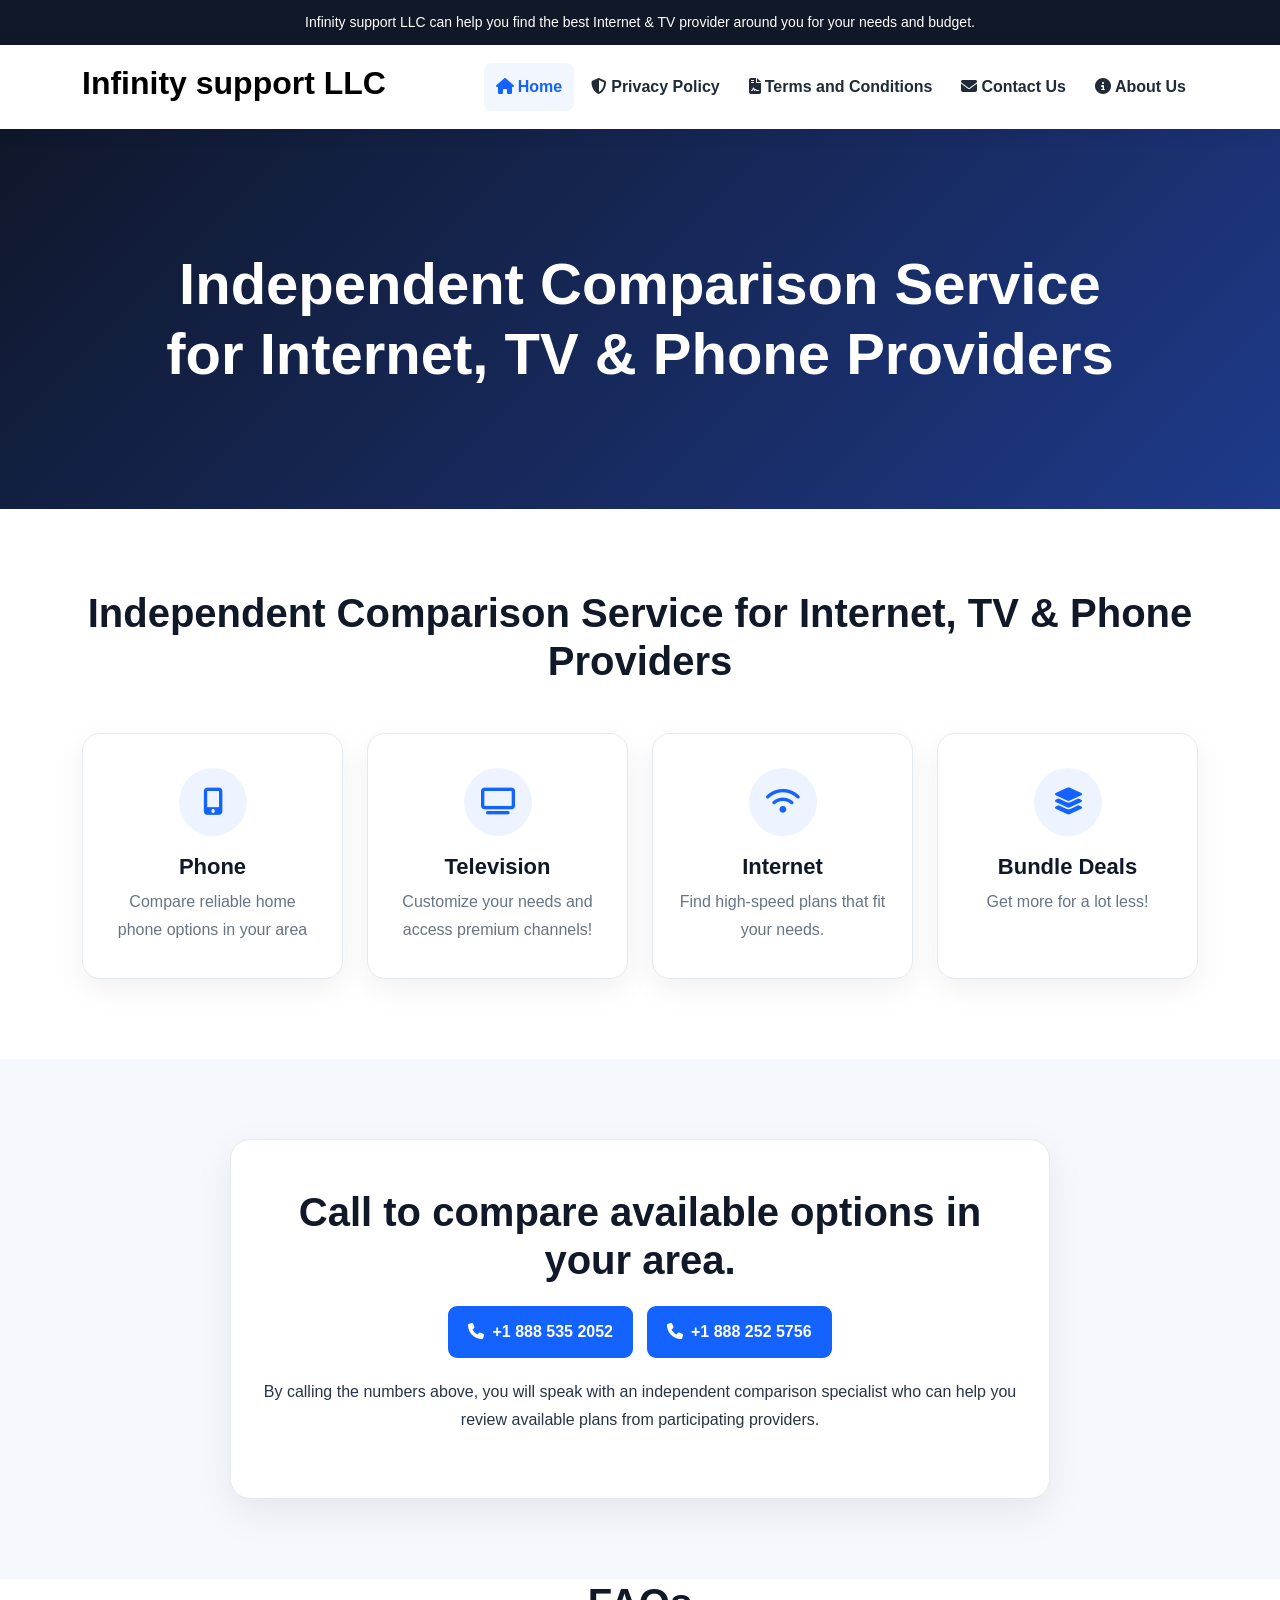
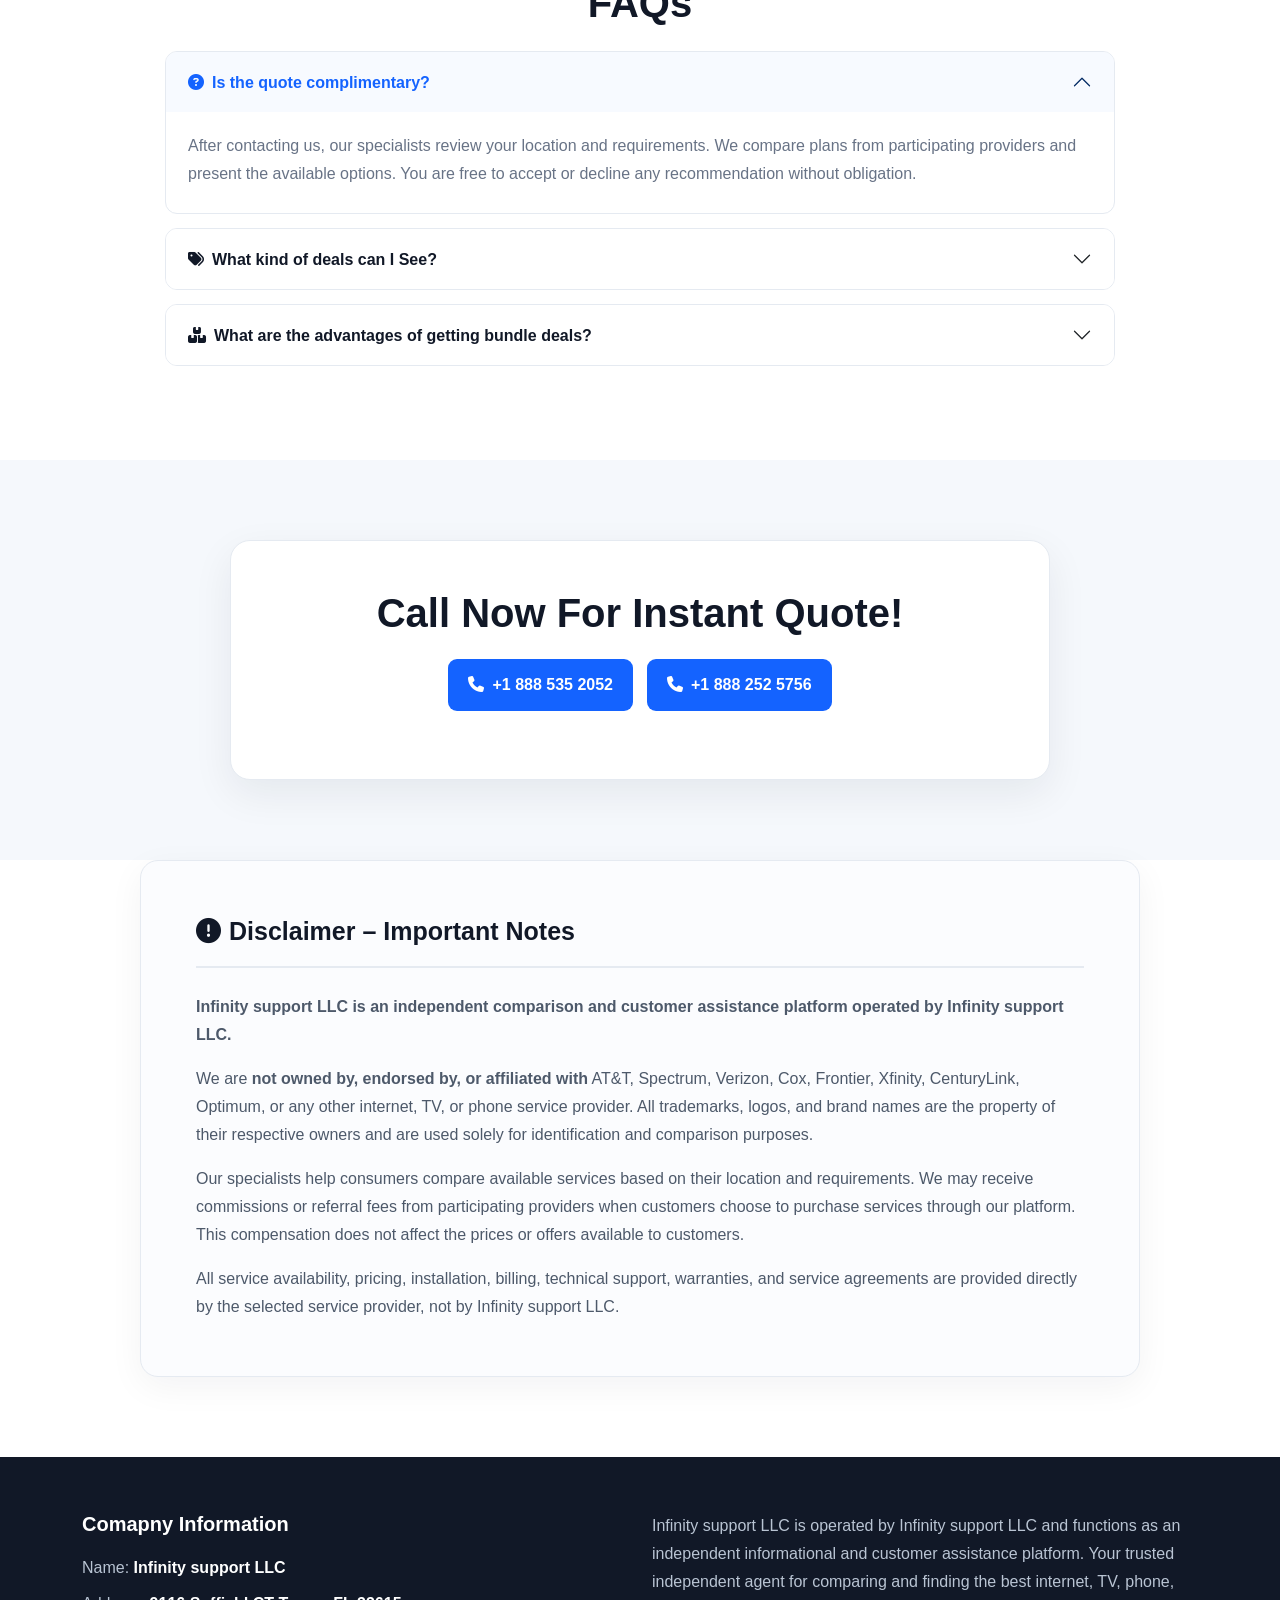
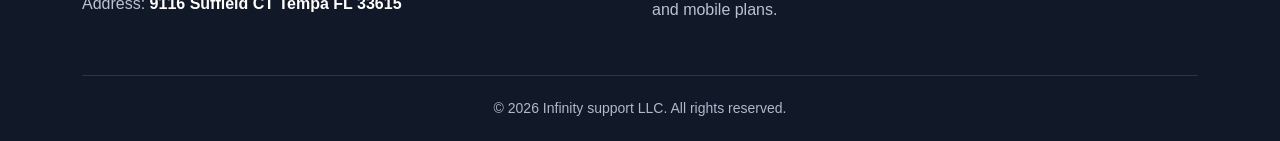
<file: index.html>
<!DOCTYPE html>
<html lang="en">
<head>
  <meta charset="UTF-8">
  <meta name="viewport" content="width=device-width, initial-scale=1.0">
  <meta name="description" content="Infinity support LLC - Independent comparison service for Internet, TV, Phone and Bundle options.">
  <title>Home | Infinity support LLC</title>
  <link href="https://cdn.jsdelivr.net/npm/bootstrap@5.3.3/dist/css/bootstrap.min.css" rel="stylesheet">
  <link href="https://cdnjs.cloudflare.com/ajax/libs/font-awesome/6.7.2/css/all.min.css" rel="stylesheet">
  <link rel="stylesheet" href="css/style.css">
</head>
<body>
<div class="announcement-bar">
  <div class="container text-center">
    Infinity support LLC can help you find the best Internet &amp; TV provider around you for your needs and budget.
  </div>
</div>
<header class="site-header sticky-top">
  <nav class="navbar navbar-expand-lg navbar-light">
    <div class="container">
      <a class="navbar-brand" href="index.html" aria-label="Infinity support LLC Home">
        <h2 class="fw-bold">Infinity support LLC</h2>
      </a>
      <button class="navbar-toggler" type="button" data-bs-toggle="collapse" data-bs-target="#mainNav"
              aria-controls="mainNav" aria-expanded="false" aria-label="Toggle navigation">
        <i class="fa-solid fa-bars"></i>
      </button>
      <div class="collapse navbar-collapse" id="mainNav">
        <ul class="navbar-nav ms-auto align-items-lg-center">
          <li class="nav-item"><a class="nav-link" href="index.html"><i class="fa-solid fa-house me-1"></i>Home</a></li>
          <li class="nav-item"><a class="nav-link" href="privacy-policy.html"><i class="fa-solid fa-shield-halved me-1"></i>Privacy Policy</a></li>
          <li class="nav-item"><a class="nav-link" href="terms-and-conditions.html"><i class="fa-solid fa-file-contract me-1"></i>Terms and Conditions</a></li>
          <li class="nav-item"><a class="nav-link" href="contact-us.html"><i class="fa-solid fa-envelope me-1"></i>Contact Us</a></li>
          <li class="nav-item"><a class="nav-link" href="about-us.html"><i class="fa-solid fa-circle-info me-1"></i>About Us</a></li>
        </ul>
      </div>
    </div>
  </nav>
</header>
<main>
<section class="hero-section">
  <div class="container">
    <h1>Independent Comparison Service for Internet, TV &amp; Phone Providers</h1>
  </div>
</section>

<section class="section-padding">
  <div class="container">
    <div class="text-center mb-5">
      <h2>Independent Comparison Service for Internet, TV &amp; Phone Providers</h2>
    </div>
    <div class="row g-4">
      <div class="col-md-6 col-lg-3">
        <div class="service-card">
          <div class="service-icon"><i class="fa-solid fa-mobile-screen-button"></i></div>
          <h3>Phone</h3>
          <p>Compare reliable home phone options in your area</p>
        </div>
      </div>
      <div class="col-md-6 col-lg-3">
        <div class="service-card">
          <div class="service-icon"><i class="fa-solid fa-tv"></i></div>
          <h3>Television</h3>
          <p>Customize your needs and access premium channels!</p>
        </div>
      </div>
      <div class="col-md-6 col-lg-3">
        <div class="service-card">
          <div class="service-icon"><i class="fa-solid fa-wifi"></i></div>
          <h3>Internet</h3>
          <p>Find high-speed plans that fit your needs.</p>
        </div>
      </div>
      <div class="col-md-6 col-lg-3">
        <div class="service-card">
          <div class="service-icon"><i class="fa-solid fa-layer-group"></i></div>
          <h3>Bundle Deals</h3>
          <p>Get more for a lot less!</p>
        </div>
      </div>
    </div>
  </div>
</section>

<section class="call-section section-padding">
  <div class="container">
    <div class="call-card text-center">
      <h2>Call to compare available options in your area.</h2>
      <div class="phone-links">
        <a href="tel:+18885352052"><i class="fa-solid fa-phone me-2"></i>+1 888 535 2052</a>
        <a href="tel:+18882525756"><i class="fa-solid fa-phone me-2"></i>+1 888 252 5756</a>
      </div>
      <p>By calling the numbers above, you will speak with an independent comparison specialist who can help you review available plans from participating providers.</p>
    </div>
  </div>
</section>

<section class="section-padding pt-0">
  <div class="container">
    <div class="text-center mb-4"><h2>FAQs</h2></div>
    <div class="accordion custom-accordion" id="faqAccordion">
      <div class="accordion-item">
        <h2 class="accordion-header" id="faqOneHeading">
          <button class="accordion-button" type="button" data-bs-toggle="collapse" data-bs-target="#faqOne">
            <i class="fa-solid fa-circle-question me-2"></i>Is the quote complimentary?
          </button>
        </h2>
        <div id="faqOne" class="accordion-collapse collapse show" data-bs-parent="#faqAccordion">
          <div class="accordion-body">After contacting us, our specialists review your location and requirements. We compare plans from participating providers and present the available options. You are free to accept or decline any recommendation without obligation.</div>
        </div>
      </div>
      <div class="accordion-item">
        <h2 class="accordion-header" id="faqTwoHeading">
          <button class="accordion-button collapsed" type="button" data-bs-toggle="collapse" data-bs-target="#faqTwo">
            <i class="fa-solid fa-tags me-2"></i>What kind of deals can I See?
          </button>
        </h2>
        <div id="faqTwo" class="accordion-collapse collapse" data-bs-parent="#faqAccordion">
          <div class="accordion-body">
            <p>We help customers explore affordable TV, internet, and phone service options while saving time researching plans and availability in their area.</p>
            <p class="mb-0">Our team assists users by presenting available service options based on their preferences and location. Customers can review the available choices and select the option that best fits their household needs and budget.</p>
          </div>
        </div>
      </div>
      <div class="accordion-item">
        <h2 class="accordion-header" id="faqThreeHeading">
          <button class="accordion-button collapsed" type="button" data-bs-toggle="collapse" data-bs-target="#faqThree">
            <i class="fa-solid fa-boxes-stacked me-2"></i>What are the advantages of getting bundle deals?
          </button>
        </h2>
        <div id="faqThree" class="accordion-collapse collapse" data-bs-parent="#faqAccordion">
          <div class="accordion-body">
            <p>There are many benefits to exploring bundled TV, internet, and phone service options, including convenience, simplified service selection, and the ability to review plans that fit your household needs and budget.</p>
            <p class="mb-0">Customers can compare available options based on their preferences and choose the services that best match their usage requirements. Our platform is designed to help users save time when researching service availability and plan information.</p>
          </div>
        </div>
      </div>
    </div>
  </div>
</section>

<section class="call-section section-padding">
  <div class="container">
    <div class="call-card text-center">
      <h2>Call Now For Instant Quote!</h2>
      <div class="phone-links">
        <a href="tel:+18885352052"><i class="fa-solid fa-phone me-2"></i>+1 888 535 2052</a>
        <a href="tel:+18882525756"><i class="fa-solid fa-phone me-2"></i>+1 888 252 5756</a>
      </div>
    </div>
  </div>
</section>
<section class="section-padding pt-0">
  <div class="container">
    <div class="content-card disclaimer-card">
      <h3><i class="fa-solid fa-circle-exclamation me-2"></i>Disclaimer – Important Notes</h3>
      <hr>
      <p><strong>Infinity support LLC is an independent comparison and customer assistance platform operated by Infinity support LLC.</strong></p>
      <p>We are <strong>not owned by, endorsed by, or affiliated with</strong> AT&amp;T, Spectrum, Verizon, Cox, Frontier, Xfinity, CenturyLink, Optimum, or any other internet, TV, or phone service provider. All trademarks, logos, and brand names are the property of their respective owners and are used solely for identification and comparison purposes.</p>
      <p>Our specialists help consumers compare available services based on their location and requirements. We may receive commissions or referral fees from participating providers when customers choose to purchase services through our platform. This compensation does not affect the prices or offers available to customers.</p>
      <p class="mb-0">All service availability, pricing, installation, billing, technical support, warranties, and service agreements are provided directly by the selected service provider, not by Infinity support LLC.</p>
    </div>
  </div>
</section>
</main><footer class="site-footer">
  <div class="container">
    <div class="row g-4 align-items-start">
      <div class="col-lg-6">
        <h3>Comapny Information</h3>
        <p class="mb-2">Name: <strong>Infinity support LLC</strong></p>
        <p class="mb-0">Address: <strong>9116 Suffield CT  Tempa FL 33615</strong></p>
      </div>
      <div class="col-lg-6">
        <p>Infinity support LLC is operated by Infinity support LLC and functions as an independent informational and customer assistance platform. Your trusted independent agent for comparing and finding the best internet, TV, phone, and mobile plans.</p>
      </div>
    </div>
    <div class="footer-bottom">© 2026 Infinity support LLC. All rights reserved.</div>
  </div>
</footer>
<script src="https://cdn.jsdelivr.net/npm/bootstrap@5.3.3/dist/js/bootstrap.bundle.min.js"></script>
<script src="js/script.js"></script>
</body>
</html>
</file>
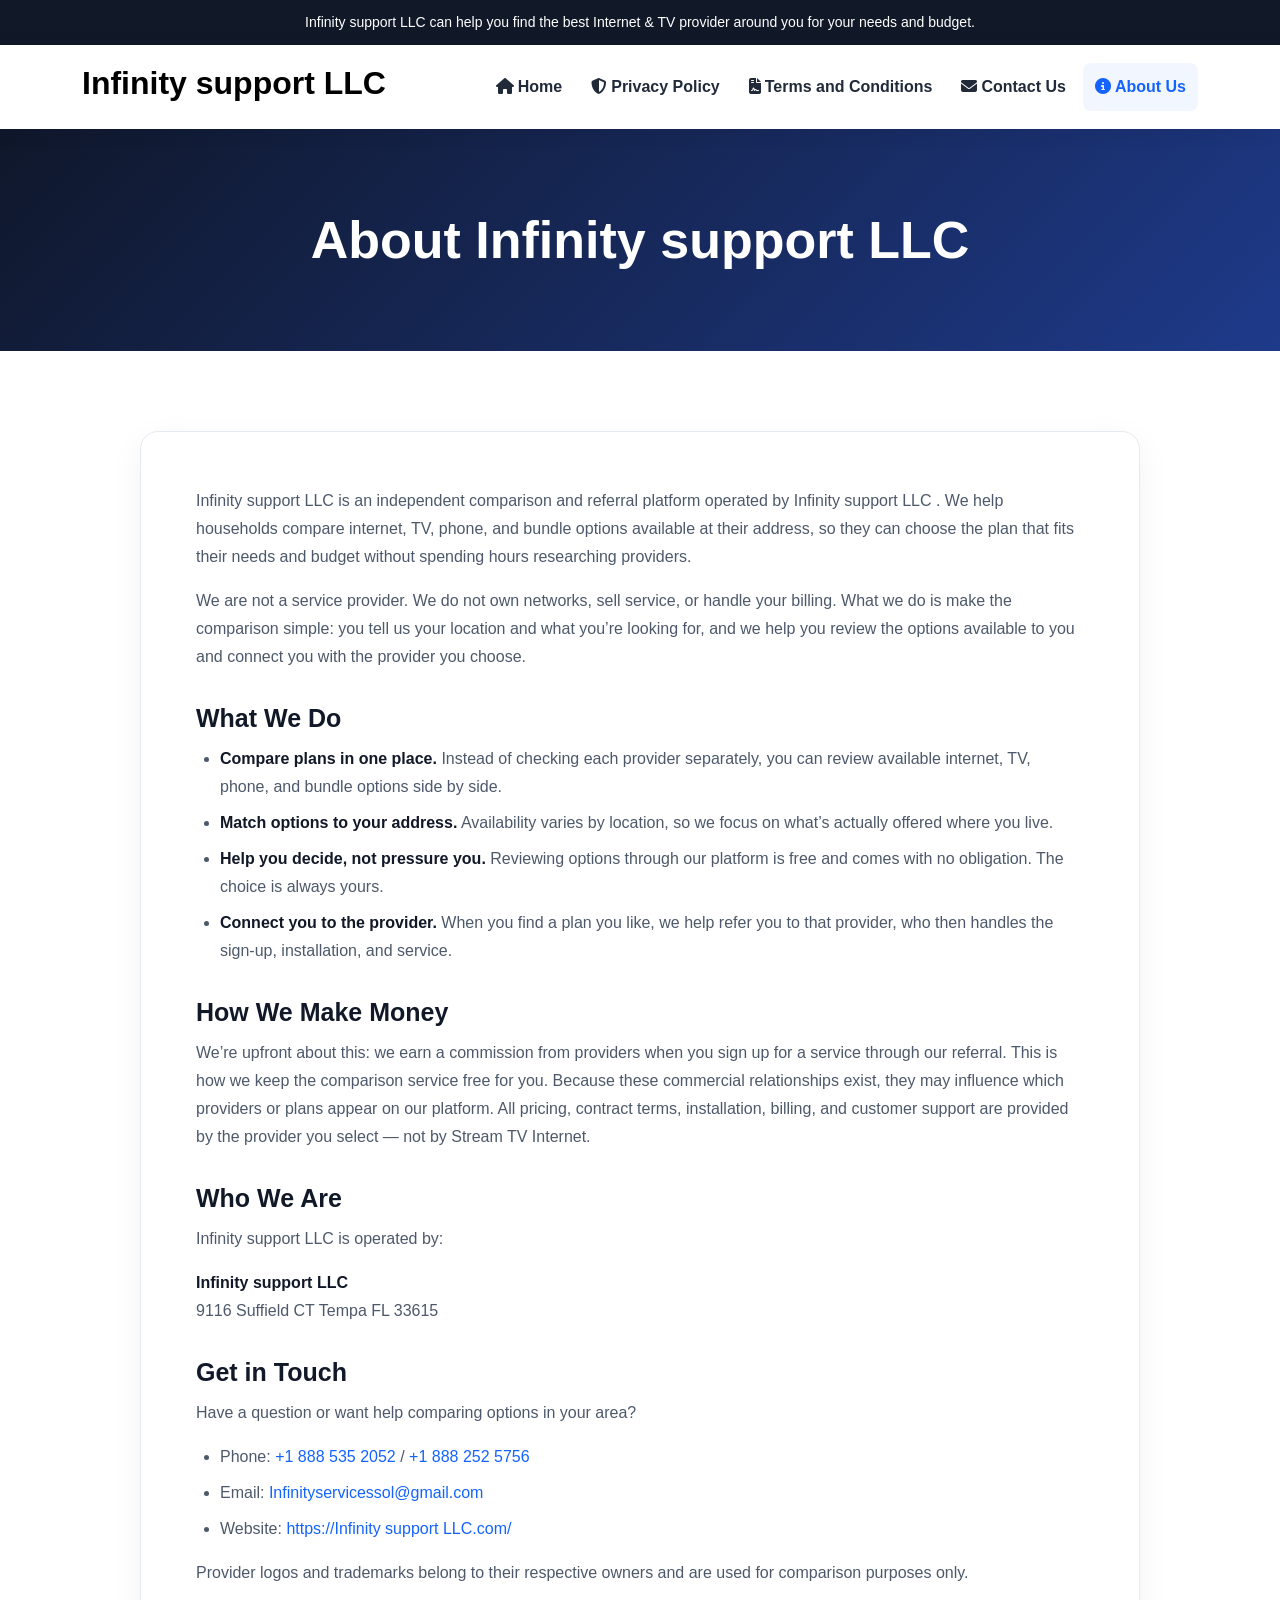
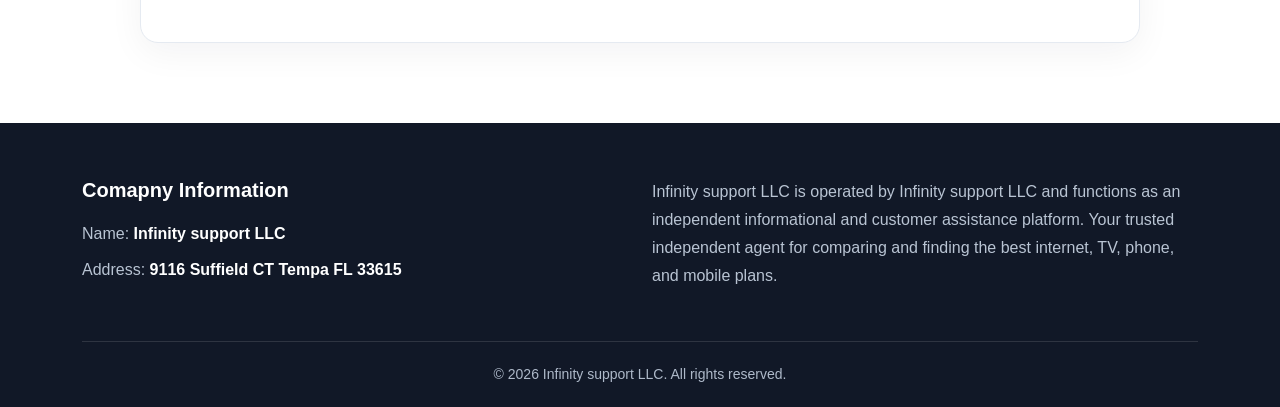
<file: about-us.html>
<!DOCTYPE html>
<html lang="en">
<head>
  <meta charset="UTF-8">
  <meta name="viewport" content="width=device-width, initial-scale=1.0">
  <meta name="description" content="Infinity support LLC - Independent comparison service for Internet, TV, Phone and Bundle options.">
  <title>About Us | Infinity support LLC</title>
  <link href="https://cdn.jsdelivr.net/npm/bootstrap@5.3.3/dist/css/bootstrap.min.css" rel="stylesheet">
  <link href="https://cdnjs.cloudflare.com/ajax/libs/font-awesome/6.7.2/css/all.min.css" rel="stylesheet">
  <link rel="stylesheet" href="css/style.css">
</head>
<body>
<div class="announcement-bar">
  <div class="container text-center">
    Infinity support LLC can help you find the best Internet &amp; TV provider around you for your needs and budget.
  </div>
</div>
<header class="site-header sticky-top">
  <nav class="navbar navbar-expand-lg navbar-light">
    <div class="container">
      <a class="navbar-brand" href="index.html" aria-label="Infinity support LLC Home">
        <h2 class="fw-bold">Infinity support LLC</h2>
      </a>
      <button class="navbar-toggler" type="button" data-bs-toggle="collapse" data-bs-target="#mainNav"
              aria-controls="mainNav" aria-expanded="false" aria-label="Toggle navigation">
        <i class="fa-solid fa-bars"></i>
      </button>
      <div class="collapse navbar-collapse" id="mainNav">
        <ul class="navbar-nav ms-auto align-items-lg-center">
          <li class="nav-item"><a class="nav-link" href="index.html"><i class="fa-solid fa-house me-1"></i>Home</a></li>
          <li class="nav-item"><a class="nav-link" href="privacy-policy.html"><i class="fa-solid fa-shield-halved me-1"></i>Privacy Policy</a></li>
          <li class="nav-item"><a class="nav-link" href="terms-and-conditions.html"><i class="fa-solid fa-file-contract me-1"></i>Terms and Conditions</a></li>
          <li class="nav-item"><a class="nav-link" href="contact-us.html"><i class="fa-solid fa-envelope me-1"></i>Contact Us</a></li>
          <li class="nav-item"><a class="nav-link" href="about-us.html"><i class="fa-solid fa-circle-info me-1"></i>About Us</a></li>
        </ul>
      </div>
    </div>
  </nav>
</header>
<main>
<section class="page-banner"><div class="container"><h1>About Infinity support LLC</h1></div></section>
<section class="section-padding">
  <div class="container">
    <article class="content-card policy-content">
      <p>Infinity support LLC is an independent comparison and referral platform operated by Infinity support LLC . We help households compare internet, TV, phone, and bundle options available at their address, so they can choose the plan that fits their needs and budget without spending hours researching providers.</p>

      <p>We are not a service provider. We do not own networks, sell service, or handle your billing. What we do is make the comparison simple: you tell us your location and what you’re looking for, and we help you review the options available to you and connect you with the provider you choose.</p>

      <h2>What We Do</h2>
      <ul>
        <li><strong>Compare plans in one place.</strong> Instead of checking each provider separately, you can review available internet, TV, phone, and bundle options side by side.</li>
        <li><strong>Match options to your address.</strong> Availability varies by location, so we focus on what’s actually offered where you live.</li>
        <li><strong>Help you decide, not pressure you.</strong> Reviewing options through our platform is free and comes with no obligation. The choice is always yours.</li>
        <li><strong>Connect you to the provider.</strong> When you find a plan you like, we help refer you to that provider, who then handles the sign-up, installation, and service.</li>
      </ul>

      <h2>How We Make Money</h2>
      <p>We’re upfront about this: we earn a commission from providers when you sign up for a service through our referral. This is how we keep the comparison service free for you. Because these commercial relationships exist, they may influence which providers or plans appear on our platform. All pricing, contract terms, installation, billing, and customer support are provided by the provider you select — not by Stream TV Internet.</p>

      <h2>Who We Are</h2>
      <p>Infinity support LLC is operated by:</p>
      <p><strong>Infinity support LLC</strong><br>9116 Suffield CT  Tempa FL 33615</p>

      <h2>Get in Touch</h2>
      <p>Have a question or want help comparing options in your area?</p>
      <ul>
        <li>Phone: <a href="tel:+18885352052">+1 888 535 2052</a> / <a href="tel:+18882525756">+1 888 252 5756</a></li>
        <li>Email: <a href="mailto:Infinityservicessol@gmail.com">Infinityservicessol@gmail.com</a></li>
        <li>Website: <a href="index.html">https://Infinity support LLC.com/</a></li>
      </ul>
      <p class="mb-0">Provider logos and trademarks belong to their respective owners and are used for comparison purposes only.</p>
    </article>
  </div>
</section>
</main><footer class="site-footer">
  <div class="container">
    <div class="row g-4 align-items-start">
      <div class="col-lg-6">
        <h3>Comapny Information</h3>
        <p class="mb-2">Name: <strong>Infinity support LLC</strong></p>
        <p class="mb-0">Address: <strong>9116 Suffield CT  Tempa FL 33615</strong></p>
      </div>
      <div class="col-lg-6">
        <p>Infinity support LLC is operated by Infinity support LLC and functions as an independent informational and customer assistance platform. Your trusted independent agent for comparing and finding the best internet, TV, phone, and mobile plans.</p>
      </div>
    </div>
    <div class="footer-bottom">© 2026 Infinity support LLC. All rights reserved.</div>
  </div>
</footer>
<script src="https://cdn.jsdelivr.net/npm/bootstrap@5.3.3/dist/js/bootstrap.bundle.min.js"></script>
<script src="js/script.js"></script>
</body>
</html>
</file>
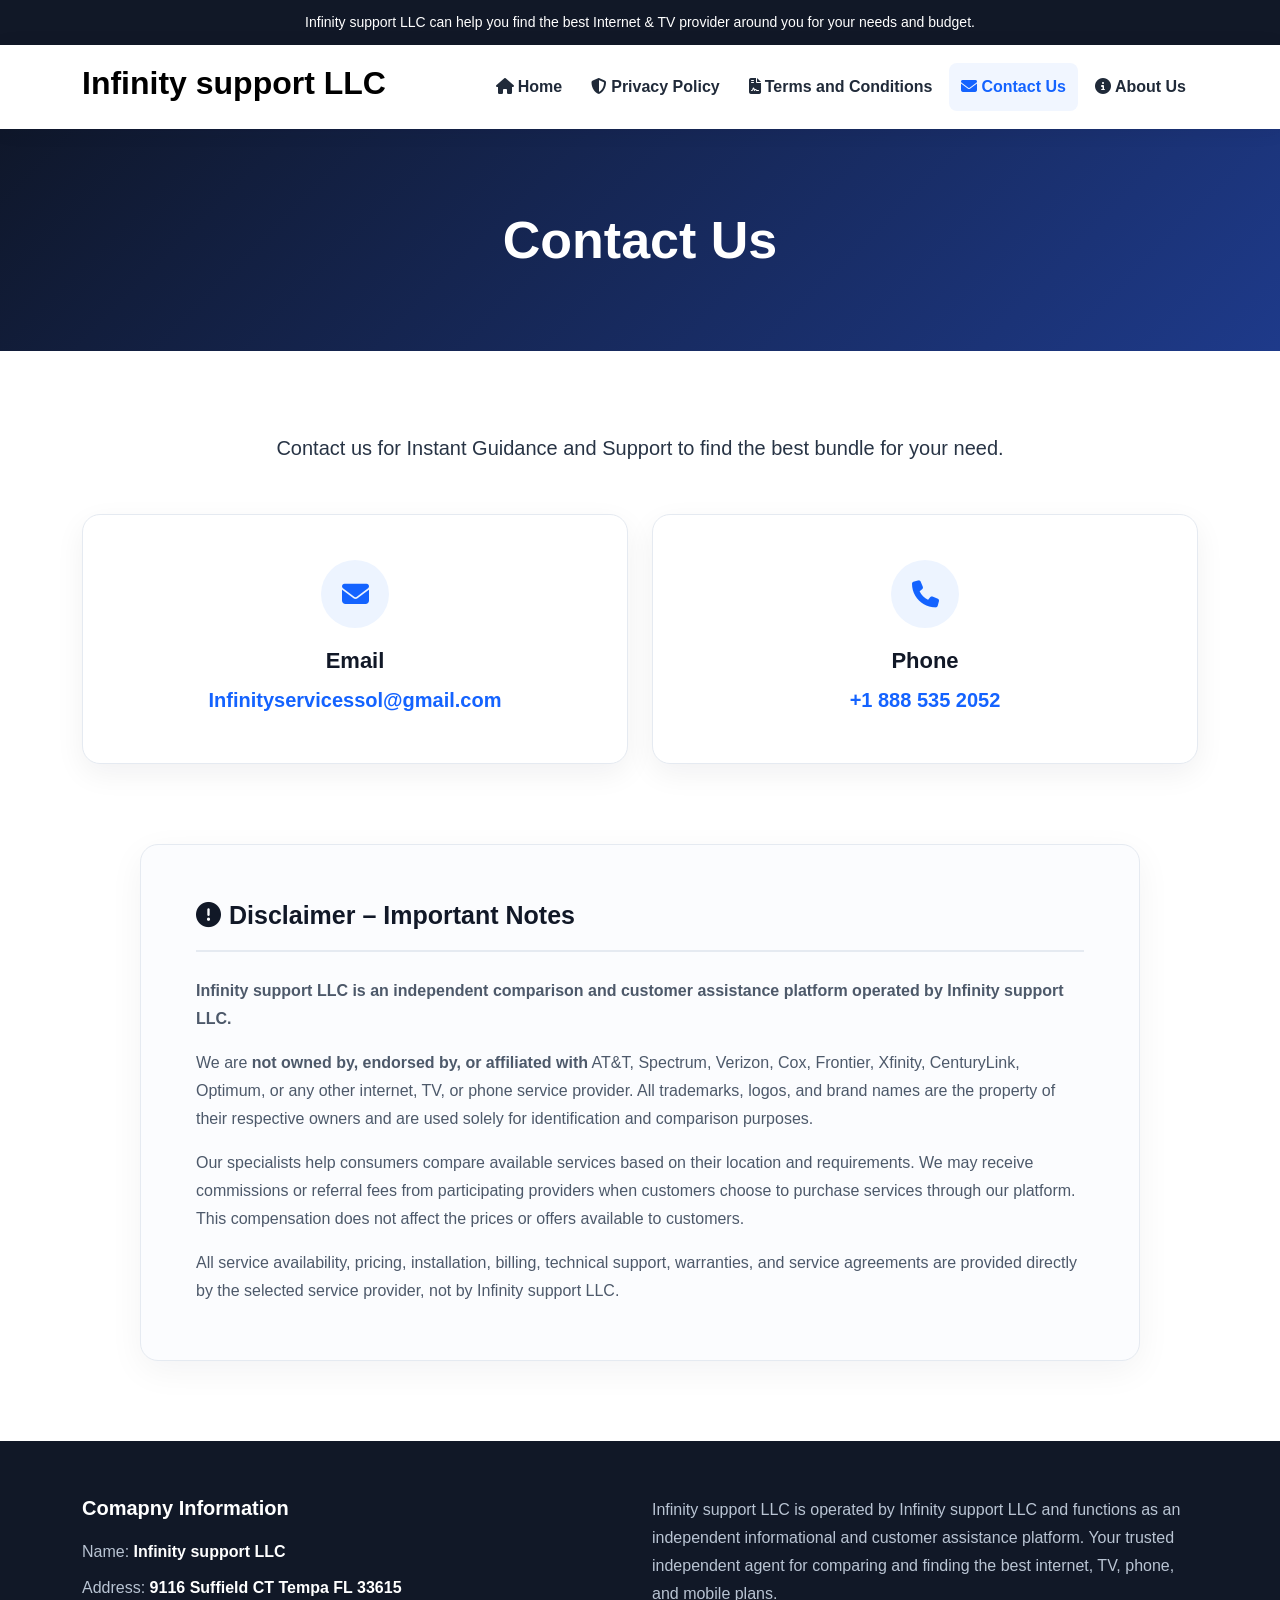
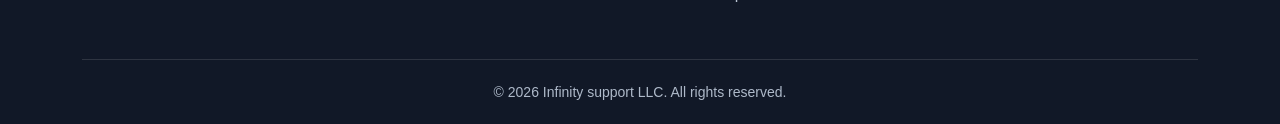
<file: contact-us.html>
<!DOCTYPE html>
<html lang="en">
<head>
  <meta charset="UTF-8">
  <meta name="viewport" content="width=device-width, initial-scale=1.0">
  <meta name="description" content="Infinity support LLC - Independent comparison service for Internet, TV, Phone and Bundle options.">
  <title>Contact Us | Infinity support LLC</title>
  <link href="https://cdn.jsdelivr.net/npm/bootstrap@5.3.3/dist/css/bootstrap.min.css" rel="stylesheet">
  <link href="https://cdnjs.cloudflare.com/ajax/libs/font-awesome/6.7.2/css/all.min.css" rel="stylesheet">
  <link rel="stylesheet" href="css/style.css">
</head>
<body>
<div class="announcement-bar">
  <div class="container text-center">
    Infinity support LLC can help you find the best Internet &amp; TV provider around you for your needs and budget.
  </div>
</div>
<header class="site-header sticky-top">
  <nav class="navbar navbar-expand-lg navbar-light">
    <div class="container">
      <a class="navbar-brand" href="index.html" aria-label="Infinity support LLC Home">
        <h2 class="fw-bold">Infinity support LLC</h2>
      </a>
      <button class="navbar-toggler" type="button" data-bs-toggle="collapse" data-bs-target="#mainNav"
              aria-controls="mainNav" aria-expanded="false" aria-label="Toggle navigation">
        <i class="fa-solid fa-bars"></i>
      </button>
      <div class="collapse navbar-collapse" id="mainNav">
        <ul class="navbar-nav ms-auto align-items-lg-center">
          <li class="nav-item"><a class="nav-link" href="index.html"><i class="fa-solid fa-house me-1"></i>Home</a></li>
          <li class="nav-item"><a class="nav-link" href="privacy-policy.html"><i class="fa-solid fa-shield-halved me-1"></i>Privacy Policy</a></li>
          <li class="nav-item"><a class="nav-link" href="terms-and-conditions.html"><i class="fa-solid fa-file-contract me-1"></i>Terms and Conditions</a></li>
          <li class="nav-item"><a class="nav-link" href="contact-us.html"><i class="fa-solid fa-envelope me-1"></i>Contact Us</a></li>
          <li class="nav-item"><a class="nav-link" href="about-us.html"><i class="fa-solid fa-circle-info me-1"></i>About Us</a></li>
        </ul>
      </div>
    </div>
  </nav>
</header>
<main>
<section class="page-banner"><div class="container"><h1>Contact Us</h1></div></section>
<section class="section-padding">
  <div class="container">
    <div class="text-center mb-5">
      <p class="lead mb-0">Contact us for Instant Guidance and Support to find the best bundle for your need.</p>
    </div>
    <div class="row justify-content-center g-4">
      <div class="col-md-6">
        <div class="contact-card h-100">
          <div class="contact-icon"><i class="fa-solid fa-envelope"></i></div>
          <h3>Email</h3>
          <a href="mailto:Infinityservicessol@gmail.com">Infinityservicessol@gmail.com</a>
        </div>
      </div>
      <div class="col-md-6">
        <div class="contact-card h-100">
          <div class="contact-icon"><i class="fa-solid fa-phone"></i></div>
          <h3>Phone</h3>
          <a href="tel:+18885352052">+1 888 535 2052</a>
        </div>
      </div>
    </div>
  </div>
</section>
<section class="section-padding pt-0">
  <div class="container">
    <div class="content-card disclaimer-card">
      <h3><i class="fa-solid fa-circle-exclamation me-2"></i>Disclaimer – Important Notes</h3>
      <hr>
      <p><strong>Infinity support LLC is an independent comparison and customer assistance platform operated by Infinity support LLC.</strong></p>
      <p>We are <strong>not owned by, endorsed by, or affiliated with</strong> AT&amp;T, Spectrum, Verizon, Cox, Frontier, Xfinity, CenturyLink, Optimum, or any other internet, TV, or phone service provider. All trademarks, logos, and brand names are the property of their respective owners and are used solely for identification and comparison purposes.</p>
      <p>Our specialists help consumers compare available services based on their location and requirements. We may receive commissions or referral fees from participating providers when customers choose to purchase services through our platform. This compensation does not affect the prices or offers available to customers.</p>
      <p class="mb-0">All service availability, pricing, installation, billing, technical support, warranties, and service agreements are provided directly by the selected service provider, not by Infinity support LLC.</p>
    </div>
  </div>
</section>
</main><footer class="site-footer">
  <div class="container">
    <div class="row g-4 align-items-start">
      <div class="col-lg-6">
        <h3>Comapny Information</h3>
        <p class="mb-2">Name: <strong>Infinity support LLC</strong></p>
        <p class="mb-0">Address: <strong>9116 Suffield CT  Tempa FL 33615</strong></p>
      </div>
      <div class="col-lg-6">
        <p>Infinity support LLC is operated by Infinity support LLC and functions as an independent informational and customer assistance platform. Your trusted independent agent for comparing and finding the best internet, TV, phone, and mobile plans.</p>
      </div>
    </div>
    <div class="footer-bottom">© 2026 Infinity support LLC. All rights reserved.</div>
  </div>
</footer>
<script src="https://cdn.jsdelivr.net/npm/bootstrap@5.3.3/dist/js/bootstrap.bundle.min.js"></script>
<script src="js/script.js"></script>
</body>
</html>
</file>
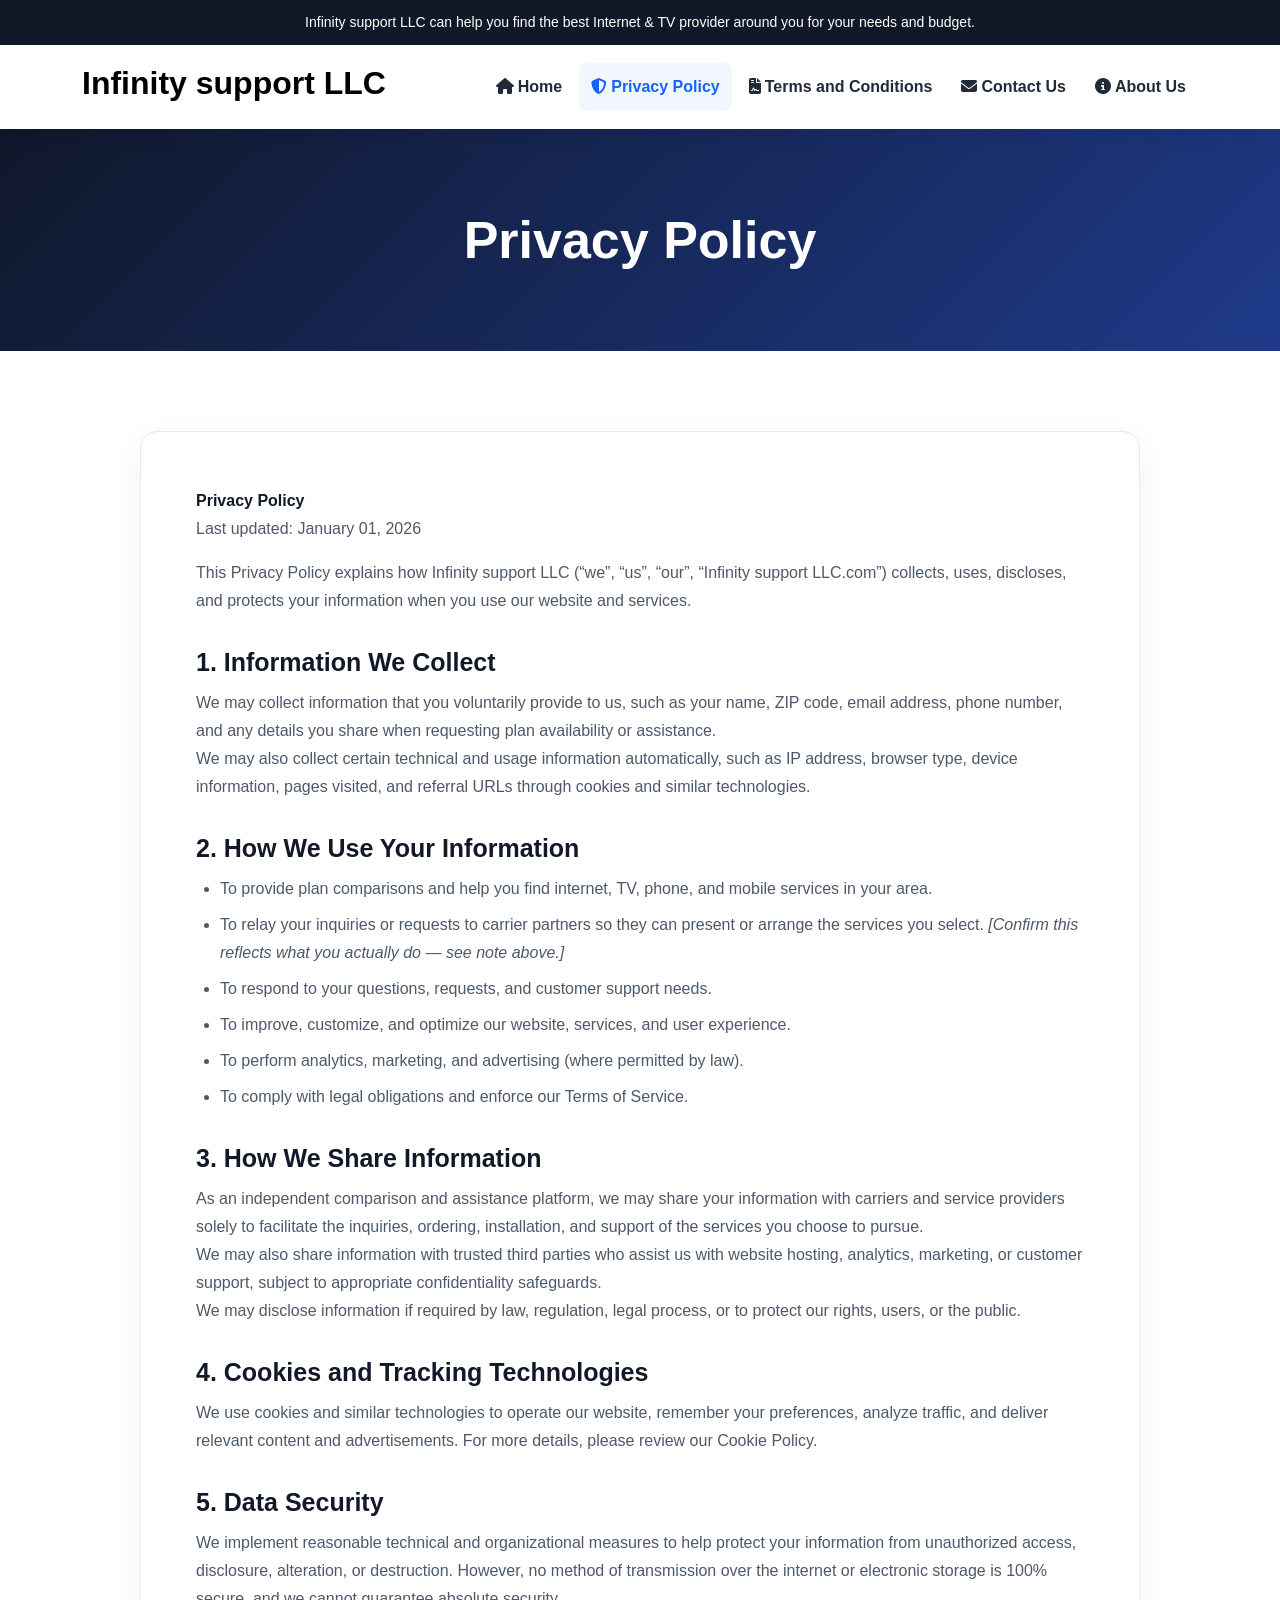
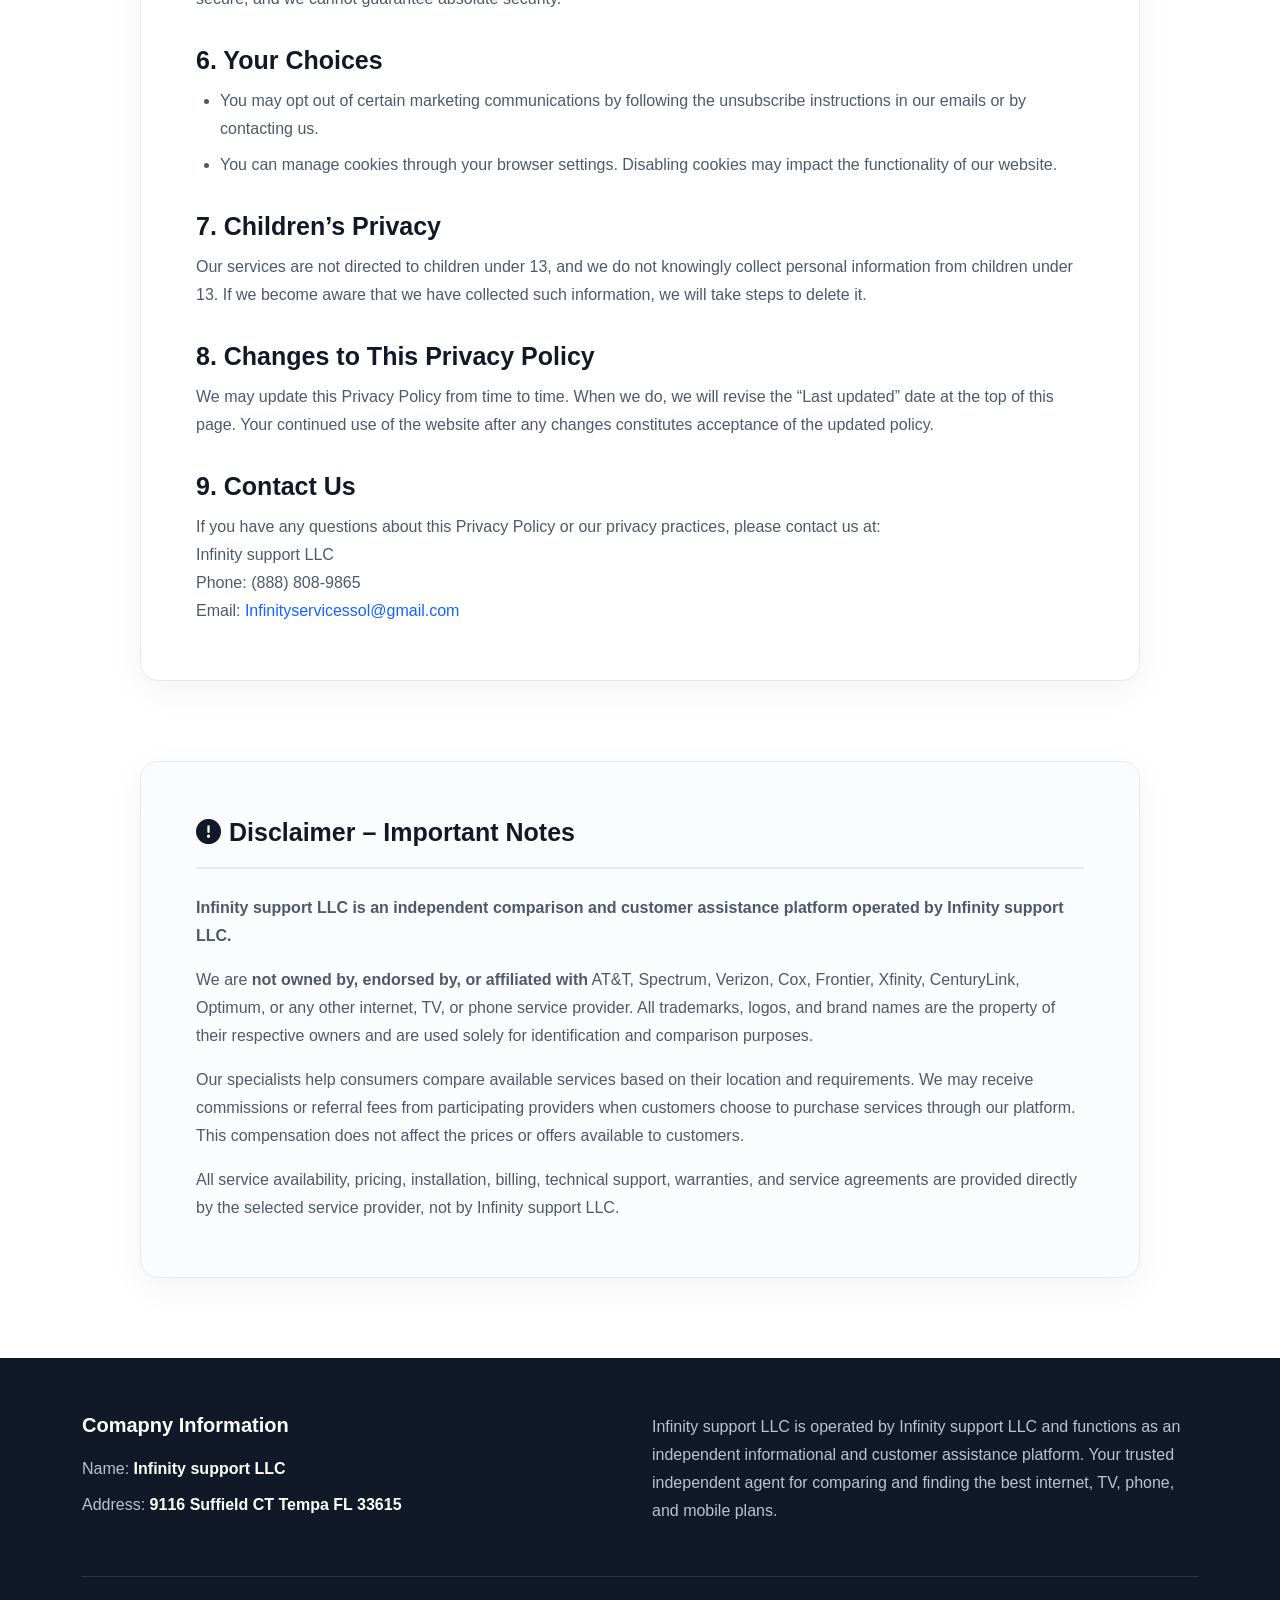
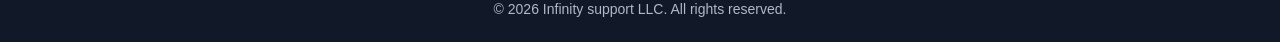
<file: privacy-policy.html>
<!DOCTYPE html>
<html lang="en">
<head>
  <meta charset="UTF-8">
  <meta name="viewport" content="width=device-width, initial-scale=1.0">
  <meta name="description" content="Infinity support LLC - Independent comparison service for Internet, TV, Phone and Bundle options.">
  <title>Privacy Policy | Infinity support LLC</title>
  <link href="https://cdn.jsdelivr.net/npm/bootstrap@5.3.3/dist/css/bootstrap.min.css" rel="stylesheet">
  <link href="https://cdnjs.cloudflare.com/ajax/libs/font-awesome/6.7.2/css/all.min.css" rel="stylesheet">
  <link rel="stylesheet" href="css/style.css">
</head>
<body>
<div class="announcement-bar">
  <div class="container text-center">
    Infinity support LLC can help you find the best Internet &amp; TV provider around you for your needs and budget.
  </div>
</div>
<header class="site-header sticky-top">
  <nav class="navbar navbar-expand-lg navbar-light">
    <div class="container">
      <a class="navbar-brand" href="index.html" aria-label="Infinity support LLC Home">
        <h2 class="fw-bold">Infinity support LLC</h2>
      </a>
      <button class="navbar-toggler" type="button" data-bs-toggle="collapse" data-bs-target="#mainNav"
              aria-controls="mainNav" aria-expanded="false" aria-label="Toggle navigation">
        <i class="fa-solid fa-bars"></i>
      </button>
      <div class="collapse navbar-collapse" id="mainNav">
        <ul class="navbar-nav ms-auto align-items-lg-center">
          <li class="nav-item"><a class="nav-link" href="index.html"><i class="fa-solid fa-house me-1"></i>Home</a></li>
          <li class="nav-item"><a class="nav-link" href="privacy-policy.html"><i class="fa-solid fa-shield-halved me-1"></i>Privacy Policy</a></li>
          <li class="nav-item"><a class="nav-link" href="terms-and-conditions.html"><i class="fa-solid fa-file-contract me-1"></i>Terms and Conditions</a></li>
          <li class="nav-item"><a class="nav-link" href="contact-us.html"><i class="fa-solid fa-envelope me-1"></i>Contact Us</a></li>
          <li class="nav-item"><a class="nav-link" href="about-us.html"><i class="fa-solid fa-circle-info me-1"></i>About Us</a></li>
        </ul>
      </div>
    </div>
  </nav>
</header>
<main>
<section class="page-banner"><div class="container"><h1>Privacy Policy</h1></div></section>
<section class="section-padding">
  <div class="container">
    <article class="content-card policy-content">
      <p><strong>Privacy Policy</strong><br>Last updated: January 01, 2026</p>
      <p>This Privacy Policy explains how Infinity support LLC (“we”, “us”, “our”, “Infinity support LLC.com”) collects, uses, discloses, and protects your information when you use our website and services.</p>

      <h2>1. Information We Collect</h2>
      <p>We may collect information that you voluntarily provide to us, such as your name, ZIP code, email address, phone number, and any details you share when requesting plan availability or assistance.<br>We may also collect certain technical and usage information automatically, such as IP address, browser type, device information, pages visited, and referral URLs through cookies and similar technologies.</p>

      <h2>2. How We Use Your Information</h2>
      <ul>
        <li>To provide plan comparisons and help you find internet, TV, phone, and mobile services in your area.</li>
        <li>To relay your inquiries or requests to carrier partners so they can present or arrange the services you select. <em>[Confirm this reflects what you actually do — see note above.]</em></li>
        <li>To respond to your questions, requests, and customer support needs.</li>
        <li>To improve, customize, and optimize our website, services, and user experience.</li>
        <li>To perform analytics, marketing, and advertising (where permitted by law).</li>
        <li>To comply with legal obligations and enforce our Terms of Service.</li>
      </ul>

      <h2>3. How We Share Information</h2>
      <p>As an independent comparison and assistance platform, we may share your information with carriers and service providers solely to facilitate the inquiries, ordering, installation, and support of the services you choose to pursue.<br>We may also share information with trusted third parties who assist us with website hosting, analytics, marketing, or customer support, subject to appropriate confidentiality safeguards.<br>We may disclose information if required by law, regulation, legal process, or to protect our rights, users, or the public.</p>

      <h2>4. Cookies and Tracking Technologies</h2>
      <p>We use cookies and similar technologies to operate our website, remember your preferences, analyze traffic, and deliver relevant content and advertisements. For more details, please review our Cookie Policy.</p>

      <h2>5. Data Security</h2>
      <p>We implement reasonable technical and organizational measures to help protect your information from unauthorized access, disclosure, alteration, or destruction. However, no method of transmission over the internet or electronic storage is 100% secure, and we cannot guarantee absolute security.</p>

      <h2>6. Your Choices</h2>
      <ul>
        <li>You may opt out of certain marketing communications by following the unsubscribe instructions in our emails or by contacting us.</li>
        <li>You can manage cookies through your browser settings. Disabling cookies may impact the functionality of our website.</li>
      </ul>

      <h2>7. Children’s Privacy</h2>
      <p>Our services are not directed to children under 13, and we do not knowingly collect personal information from children under 13. If we become aware that we have collected such information, we will take steps to delete it.</p>

      <h2>8. Changes to This Privacy Policy</h2>
      <p>We may update this Privacy Policy from time to time. When we do, we will revise the “Last updated” date at the top of this page. Your continued use of the website after any changes constitutes acceptance of the updated policy.</p>

      <h2>9. Contact Us</h2>
      <p class="mb-0">If you have any questions about this Privacy Policy or our privacy practices, please contact us at:<br>Infinity support LLC<br>Phone: (888) 808-9865<br>Email: <a href="mailto:Infinityservicessol@gmail.com">Infinityservicessol@gmail.com</a></p>
    </article>
  </div>
</section>
<section class="section-padding pt-0">
  <div class="container">
    <div class="content-card disclaimer-card">
      <h3><i class="fa-solid fa-circle-exclamation me-2"></i>Disclaimer – Important Notes</h3>
      <hr>
      <p><strong>Infinity support LLC is an independent comparison and customer assistance platform operated by Infinity support LLC.</strong></p>
      <p>We are <strong>not owned by, endorsed by, or affiliated with</strong> AT&amp;T, Spectrum, Verizon, Cox, Frontier, Xfinity, CenturyLink, Optimum, or any other internet, TV, or phone service provider. All trademarks, logos, and brand names are the property of their respective owners and are used solely for identification and comparison purposes.</p>
      <p>Our specialists help consumers compare available services based on their location and requirements. We may receive commissions or referral fees from participating providers when customers choose to purchase services through our platform. This compensation does not affect the prices or offers available to customers.</p>
      <p class="mb-0">All service availability, pricing, installation, billing, technical support, warranties, and service agreements are provided directly by the selected service provider, not by Infinity support LLC.</p>
    </div>
  </div>
</section>
</main><footer class="site-footer">
  <div class="container">
    <div class="row g-4 align-items-start">
      <div class="col-lg-6">
        <h3>Comapny Information</h3>
        <p class="mb-2">Name: <strong>Infinity support LLC</strong></p>
        <p class="mb-0">Address: <strong>9116 Suffield CT  Tempa FL 33615</strong></p>
      </div>
      <div class="col-lg-6">
        <p>Infinity support LLC is operated by Infinity support LLC and functions as an independent informational and customer assistance platform. Your trusted independent agent for comparing and finding the best internet, TV, phone, and mobile plans.</p>
      </div>
    </div>
    <div class="footer-bottom">© 2026 Infinity support LLC. All rights reserved.</div>
  </div>
</footer>
<script src="https://cdn.jsdelivr.net/npm/bootstrap@5.3.3/dist/js/bootstrap.bundle.min.js"></script>
<script src="js/script.js"></script>
</body>
</html>
</file>
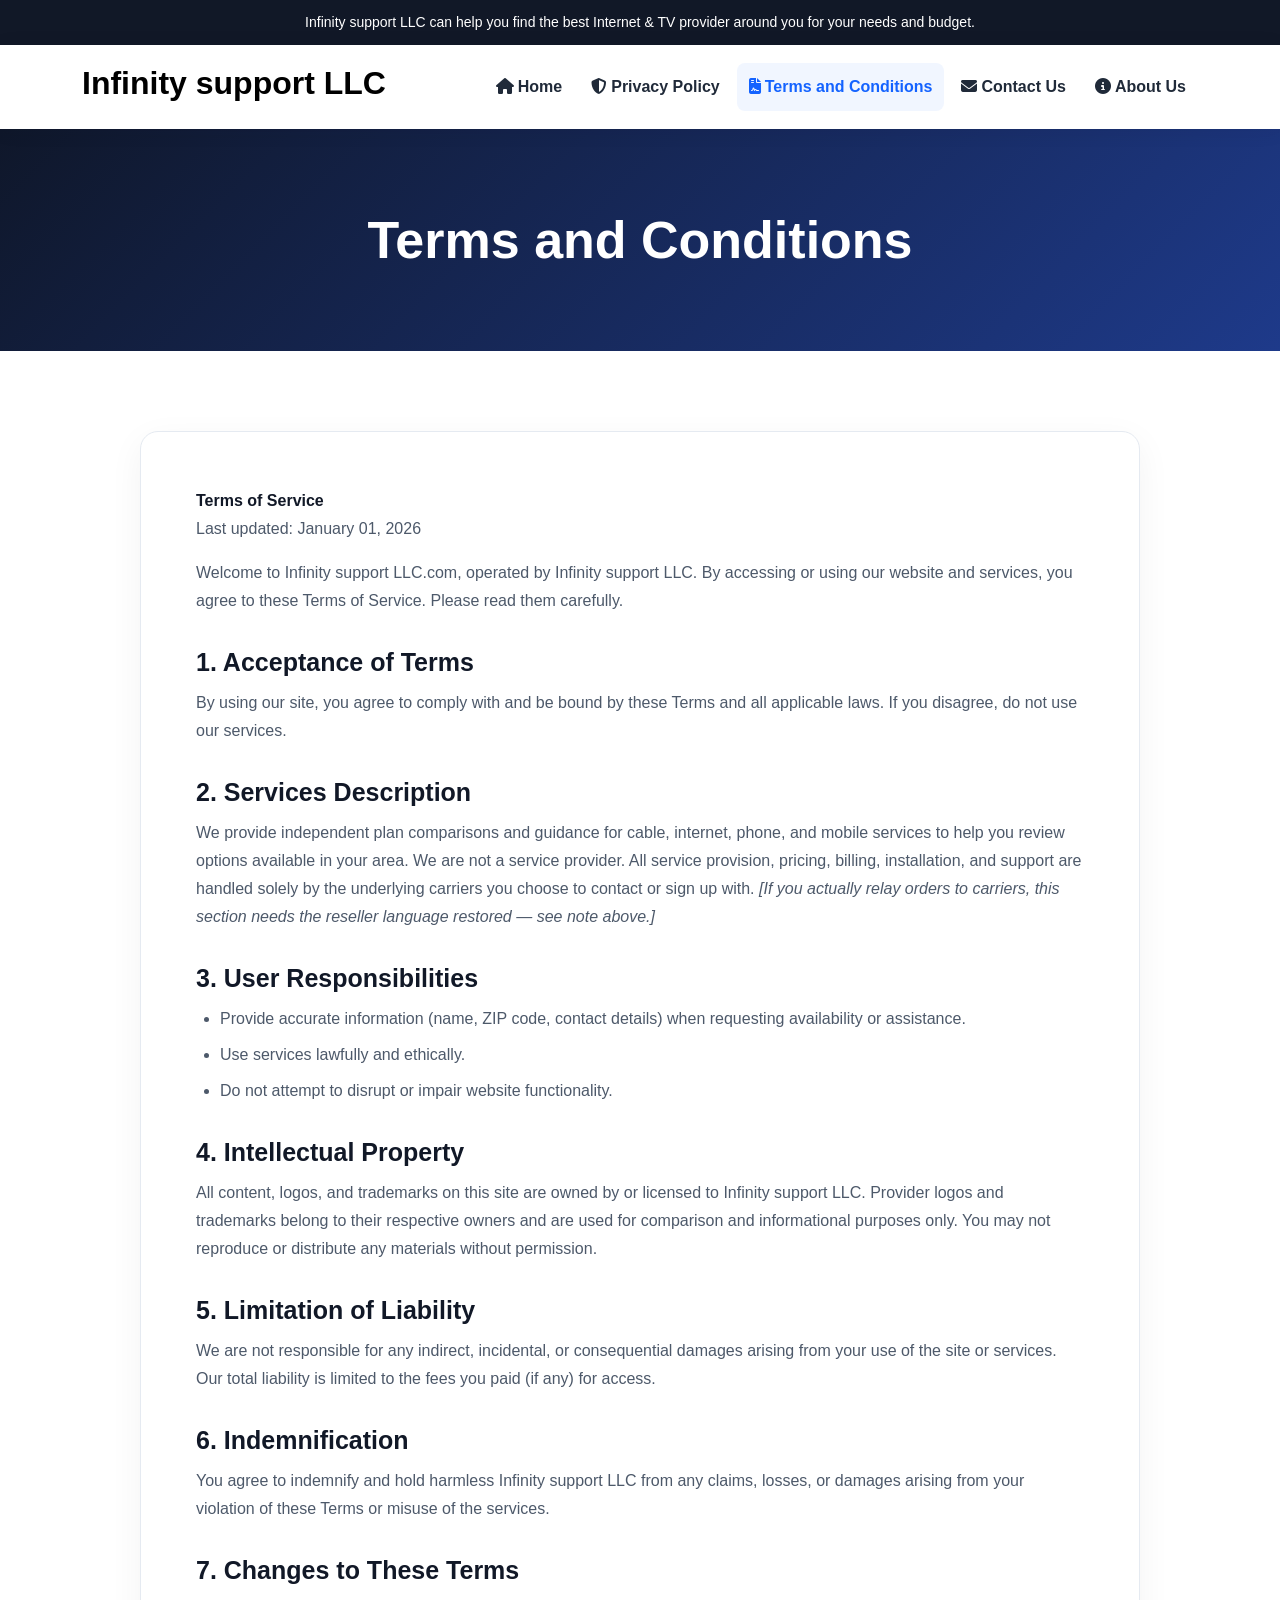
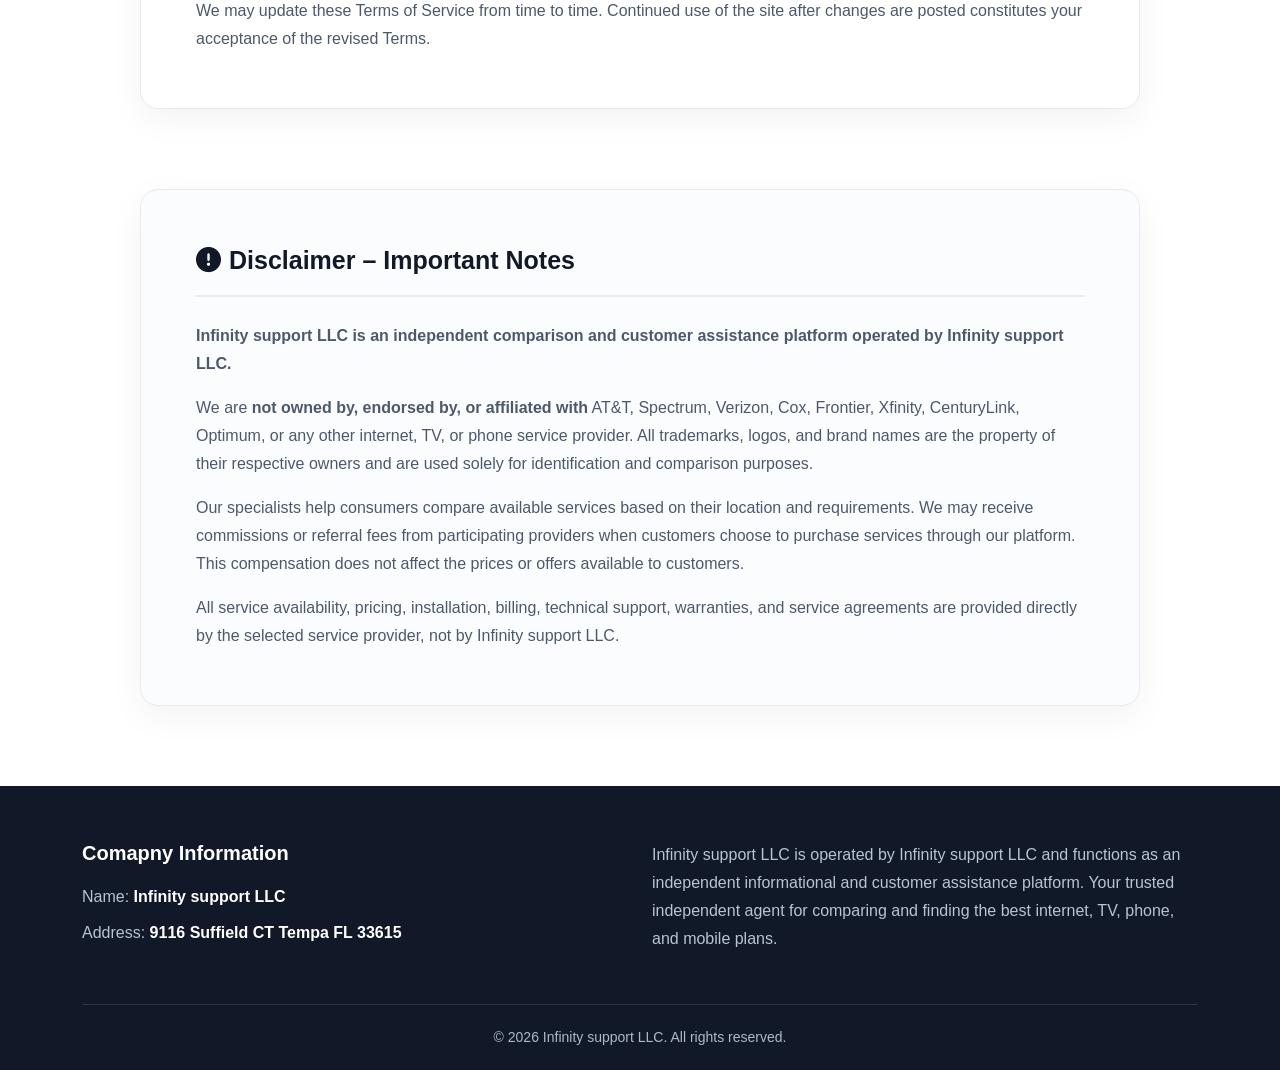
<file: terms-and-conditions.html>
<!DOCTYPE html>
<html lang="en">
<head>
  <meta charset="UTF-8">
  <meta name="viewport" content="width=device-width, initial-scale=1.0">
  <meta name="description" content="Infinity support LLC - Independent comparison service for Internet, TV, Phone and Bundle options.">
  <title>Terms and Conditions | Infinity support LLC</title>
  <link href="https://cdn.jsdelivr.net/npm/bootstrap@5.3.3/dist/css/bootstrap.min.css" rel="stylesheet">
  <link href="https://cdnjs.cloudflare.com/ajax/libs/font-awesome/6.7.2/css/all.min.css" rel="stylesheet">
  <link rel="stylesheet" href="css/style.css">
</head>
<body>
<div class="announcement-bar">
  <div class="container text-center">
    Infinity support LLC can help you find the best Internet &amp; TV provider around you for your needs and budget.
  </div>
</div>
<header class="site-header sticky-top">
  <nav class="navbar navbar-expand-lg navbar-light">
    <div class="container">
      <a class="navbar-brand" href="index.html" aria-label="Infinity support LLC Home">
        <h2 class="fw-bold">Infinity support LLC</h2>
      </a>
      <button class="navbar-toggler" type="button" data-bs-toggle="collapse" data-bs-target="#mainNav"
              aria-controls="mainNav" aria-expanded="false" aria-label="Toggle navigation">
        <i class="fa-solid fa-bars"></i>
      </button>
      <div class="collapse navbar-collapse" id="mainNav">
        <ul class="navbar-nav ms-auto align-items-lg-center">
          <li class="nav-item"><a class="nav-link" href="index.html"><i class="fa-solid fa-house me-1"></i>Home</a></li>
          <li class="nav-item"><a class="nav-link" href="privacy-policy.html"><i class="fa-solid fa-shield-halved me-1"></i>Privacy Policy</a></li>
          <li class="nav-item"><a class="nav-link" href="terms-and-conditions.html"><i class="fa-solid fa-file-contract me-1"></i>Terms and Conditions</a></li>
          <li class="nav-item"><a class="nav-link" href="contact-us.html"><i class="fa-solid fa-envelope me-1"></i>Contact Us</a></li>
          <li class="nav-item"><a class="nav-link" href="about-us.html"><i class="fa-solid fa-circle-info me-1"></i>About Us</a></li>
        </ul>
      </div>
    </div>
  </nav>
</header>
<main>
<section class="page-banner"><div class="container"><h1>Terms and Conditions</h1></div></section>
<section class="section-padding">
  <div class="container">
    <article class="content-card policy-content">
      <p><strong>Terms of Service</strong><br>Last updated: January 01, 2026</p>
      <p>Welcome to Infinity support LLC.com, operated by Infinity support LLC. By accessing or using our website and services, you agree to these Terms of Service. Please read them carefully.</p>

      <h2>1. Acceptance of Terms</h2>
      <p>By using our site, you agree to comply with and be bound by these Terms and all applicable laws. If you disagree, do not use our services.</p>

      <h2>2. Services Description</h2>
      <p>We provide independent plan comparisons and guidance for cable, internet, phone, and mobile services to help you review options available in your area. We are not a service provider. All service provision, pricing, billing, installation, and support are handled solely by the underlying carriers you choose to contact or sign up with. <em>[If you actually relay orders to carriers, this section needs the reseller language restored — see note above.]</em></p>

      <h2>3. User Responsibilities</h2>
      <ul>
        <li>Provide accurate information (name, ZIP code, contact details) when requesting availability or assistance.</li>
        <li>Use services lawfully and ethically.</li>
        <li>Do not attempt to disrupt or impair website functionality.</li>
      </ul>

      <h2>4. Intellectual Property</h2>
      <p>All content, logos, and trademarks on this site are owned by or licensed to Infinity support LLC. Provider logos and trademarks belong to their respective owners and are used for comparison and informational purposes only. You may not reproduce or distribute any materials without permission.</p>

      <h2>5. Limitation of Liability</h2>
      <p>We are not responsible for any indirect, incidental, or consequential damages arising from your use of the site or services. Our total liability is limited to the fees you paid (if any) for access.</p>

      <h2>6. Indemnification</h2>
      <p>You agree to indemnify and hold harmless Infinity support LLC from any claims, losses, or damages arising from your violation of these Terms or misuse of the services.</p>

      <h2>7. Changes to These Terms</h2>
      <p class="mb-0">We may update these Terms of Service from time to time. Continued use of the site after changes are posted constitutes your acceptance of the revised Terms.</p>
    </article>
  </div>
</section>
<section class="section-padding pt-0">
  <div class="container">
    <div class="content-card disclaimer-card">
      <h3><i class="fa-solid fa-circle-exclamation me-2"></i>Disclaimer – Important Notes</h3>
      <hr>
      <p><strong>Infinity support LLC is an independent comparison and customer assistance platform operated by Infinity support LLC.</strong></p>
      <p>We are <strong>not owned by, endorsed by, or affiliated with</strong> AT&amp;T, Spectrum, Verizon, Cox, Frontier, Xfinity, CenturyLink, Optimum, or any other internet, TV, or phone service provider. All trademarks, logos, and brand names are the property of their respective owners and are used solely for identification and comparison purposes.</p>
      <p>Our specialists help consumers compare available services based on their location and requirements. We may receive commissions or referral fees from participating providers when customers choose to purchase services through our platform. This compensation does not affect the prices or offers available to customers.</p>
      <p class="mb-0">All service availability, pricing, installation, billing, technical support, warranties, and service agreements are provided directly by the selected service provider, not by Infinity support LLC.</p>
    </div>
  </div>
</section>
</main><footer class="site-footer">
  <div class="container">
    <div class="row g-4 align-items-start">
      <div class="col-lg-6">
        <h3>Comapny Information</h3>
        <p class="mb-2">Name: <strong>Infinity support LLC</strong></p>
        <p class="mb-0">Address: <strong>9116 Suffield CT  Tempa FL 33615</strong></p>
      </div>
      <div class="col-lg-6">
        <p>Infinity support LLC is operated by Infinity support LLC and functions as an independent informational and customer assistance platform. Your trusted independent agent for comparing and finding the best internet, TV, phone, and mobile plans.</p>
      </div>
    </div>
    <div class="footer-bottom">© 2026 Infinity support LLC. All rights reserved.</div>
  </div>
</footer>
<script src="https://cdn.jsdelivr.net/npm/bootstrap@5.3.3/dist/js/bootstrap.bundle.min.js"></script>
<script src="js/script.js"></script>
</body>
</html>
</file>
<file: css/style.css>
/* Infinity support LLC - Bootstrap custom styling */
:root {
  --brand-dark: #111827;
  --brand-blue: #1463ff;
  --brand-blue-dark: #0d47c9;
  --text: #283445;
  --muted: #687386;
  --light: #f5f8fc;
  --border: #e5eaf1;
  --white: #ffffff;
}

html { scroll-behavior: smooth; }
body {
  margin: 0;
  color: var(--text);
  background: var(--white);
  font-family: Arial, Helvetica, sans-serif;
  line-height: 1.75;
}
a { color: var(--brand-blue); text-decoration: none; }
a:hover { color: var(--brand-blue-dark); }

.announcement-bar {
  background: var(--brand-dark);
  color: #fff;
  padding: 10px 15px;
  font-size: 14px;
  font-weight: 500;
}

.site-header {
  background: rgba(255,255,255,.98);
  box-shadow: 0 2px 18px rgba(15, 23, 42, .08);
  z-index: 1030;
}
.navbar { padding: 14px 0; }
.brand-logo {
  display: block;
  width: 205px;
  max-width: 100%;
  height: auto;
}
.navbar-nav { gap: 5px; }
.nav-link {
  color: #202a39 !important;
  font-weight: 600;
  padding: 10px 12px !important;
  border-radius: 8px;
  transition: .2s ease;
}
.nav-link:hover,
.nav-link.active {
  color: var(--brand-blue) !important;
  background: #f1f6ff;
}
.navbar-toggler {
  border: 0;
  font-size: 22px;
  box-shadow: none !important;
}

.hero-section,
.page-banner {
  background: linear-gradient(135deg, #0f172a 0%, #1e3a8a 100%);
  color: #fff;
}
.hero-section {
  min-height: 380px;
  display: flex;
  align-items: center;
  text-align: center;
  padding: 70px 0;
}
.hero-section h1,
.page-banner h1 {
  max-width: 950px;
  margin: 0 auto;
  font-weight: 800;
  line-height: 1.2;
}
.hero-section h1 { font-size: clamp(34px, 5vw, 58px); }
.page-banner { padding: 80px 0; text-align: center; }
.page-banner h1 { font-size: clamp(34px, 5vw, 52px); }

.section-padding { padding: 80px 0; }
.section-padding h2 {
  color: var(--brand-dark);
  font-size: clamp(28px, 4vw, 40px);
  font-weight: 800;
  margin-bottom: 0;
}

.service-card {
  height: 100%;
  padding: 34px 24px;
  background: #fff;
  border: 1px solid var(--border);
  border-radius: 18px;
  text-align: center;
  box-shadow: 0 10px 30px rgba(15,23,42,.06);
  transition: transform .2s ease, box-shadow .2s ease;
}
.service-card:hover {
  transform: translateY(-5px);
  box-shadow: 0 16px 35px rgba(15,23,42,.10);
}
.service-icon,
.contact-icon {
  width: 68px;
  height: 68px;
  margin: 0 auto 18px;
  display: flex;
  align-items: center;
  justify-content: center;
  border-radius: 50%;
  background: #edf4ff;
  color: var(--brand-blue);
  font-size: 27px;
}
.service-card h3,
.contact-card h3 { font-size: 22px; font-weight: 800; color: var(--brand-dark); }
.service-card p { margin: 0; color: var(--muted); }

.call-section { background: var(--light); }
.call-card {
  max-width: 820px;
  margin: auto;
  background: #fff;
  padding: 48px 30px;
  border-radius: 20px;
  border: 1px solid var(--border);
  box-shadow: 0 14px 40px rgba(15,23,42,.07);
}
.call-card h2 { margin-bottom: 22px; }
.phone-links {
  display: flex;
  flex-wrap: wrap;
  gap: 14px;
  justify-content: center;
  margin-bottom: 20px;
}
.phone-links a {
  display: inline-block;
  padding: 12px 20px;
  background: var(--brand-blue);
  color: #fff;
  border-radius: 9px;
  font-weight: 700;
}
.phone-links a:hover { background: var(--brand-blue-dark); color: #fff; }

.custom-accordion {
  max-width: 950px;
  margin: auto;
}
.custom-accordion .accordion-item {
  border: 1px solid var(--border);
  border-radius: 12px !important;
  overflow: hidden;
  margin-bottom: 14px;
}
.custom-accordion .accordion-button {
  font-weight: 700;
  color: var(--brand-dark);
  background: #fff;
  box-shadow: none;
  padding: 20px 22px;
}
.custom-accordion .accordion-button:not(.collapsed) {
  color: var(--brand-blue);
  background: #f7faff;
}
.custom-accordion .accordion-body {
  color: var(--muted);
  padding: 20px 22px 25px;
}

.content-card {
  max-width: 1000px;
  margin: auto;
  background: #fff;
  border: 1px solid var(--border);
  border-radius: 18px;
  padding: clamp(25px, 5vw, 55px);
  box-shadow: 0 10px 35px rgba(15,23,42,.05);
}
.policy-content h2 {
  font-size: 25px;
  color: var(--brand-dark);
  font-weight: 800;
  margin: 32px 0 12px;
}
.policy-content p,
.policy-content li { color: #4d596a; }
.policy-content ul { padding-left: 24px; }
.policy-content li { margin-bottom: 8px; }
.policy-content strong { color: var(--brand-dark); }

.disclaimer-card {
  max-width: 1000px;
  background: #fbfcfe;
}
.disclaimer-card h3 {
  color: var(--brand-dark);
  font-weight: 800;
  font-size: 25px;
}
.disclaimer-card p { color: #4d596a; }
.disclaimer-card hr {
  border: 0;
  border-top: 2px solid var(--border);
  opacity: 1;
  margin: 20px 0 25px;
}

.contact-card {
  padding: 45px 25px;
  text-align: center;
  background: #fff;
  border: 1px solid var(--border);
  border-radius: 18px;
  box-shadow: 0 10px 30px rgba(15,23,42,.06);
}
.contact-card .contact-icon { margin-bottom: 20px; }
.contact-card a { font-weight: 700; font-size: 20px; word-break: break-word; }

.site-footer {
  background: var(--brand-dark);
  color: #dbe3ef;
  padding: 55px 0 0;
}
.site-footer h3 {
  color: #fff;
  font-size: 20px;
  font-weight: 800;
  margin-bottom: 18px;
}
.site-footer p { color: #b9c4d3; }
.site-footer strong { color: #fff; }
.footer-bottom {
  border-top: 1px solid rgba(255,255,255,.12);
  margin-top: 35px;
  padding: 20px 0;
  color: #aeb9c9;
  text-align: center;
  font-size: 14px;
}

@media (max-width: 991.98px) {
  .navbar-nav { padding-top: 15px; }
  .nav-link { padding: 11px 14px !important; }
  .brand-logo { width: 185px; }
}
@media (max-width: 575.98px) {
  .announcement-bar { font-size: 12px; }
  .hero-section { min-height: 330px; padding: 55px 0; }
  .section-padding { padding: 60px 0; }
  .page-banner { padding: 60px 0; }
  .call-card { padding: 35px 18px; }
  .phone-links { flex-direction: column; }
  .phone-links a { width: 100%; }
}
</file>
